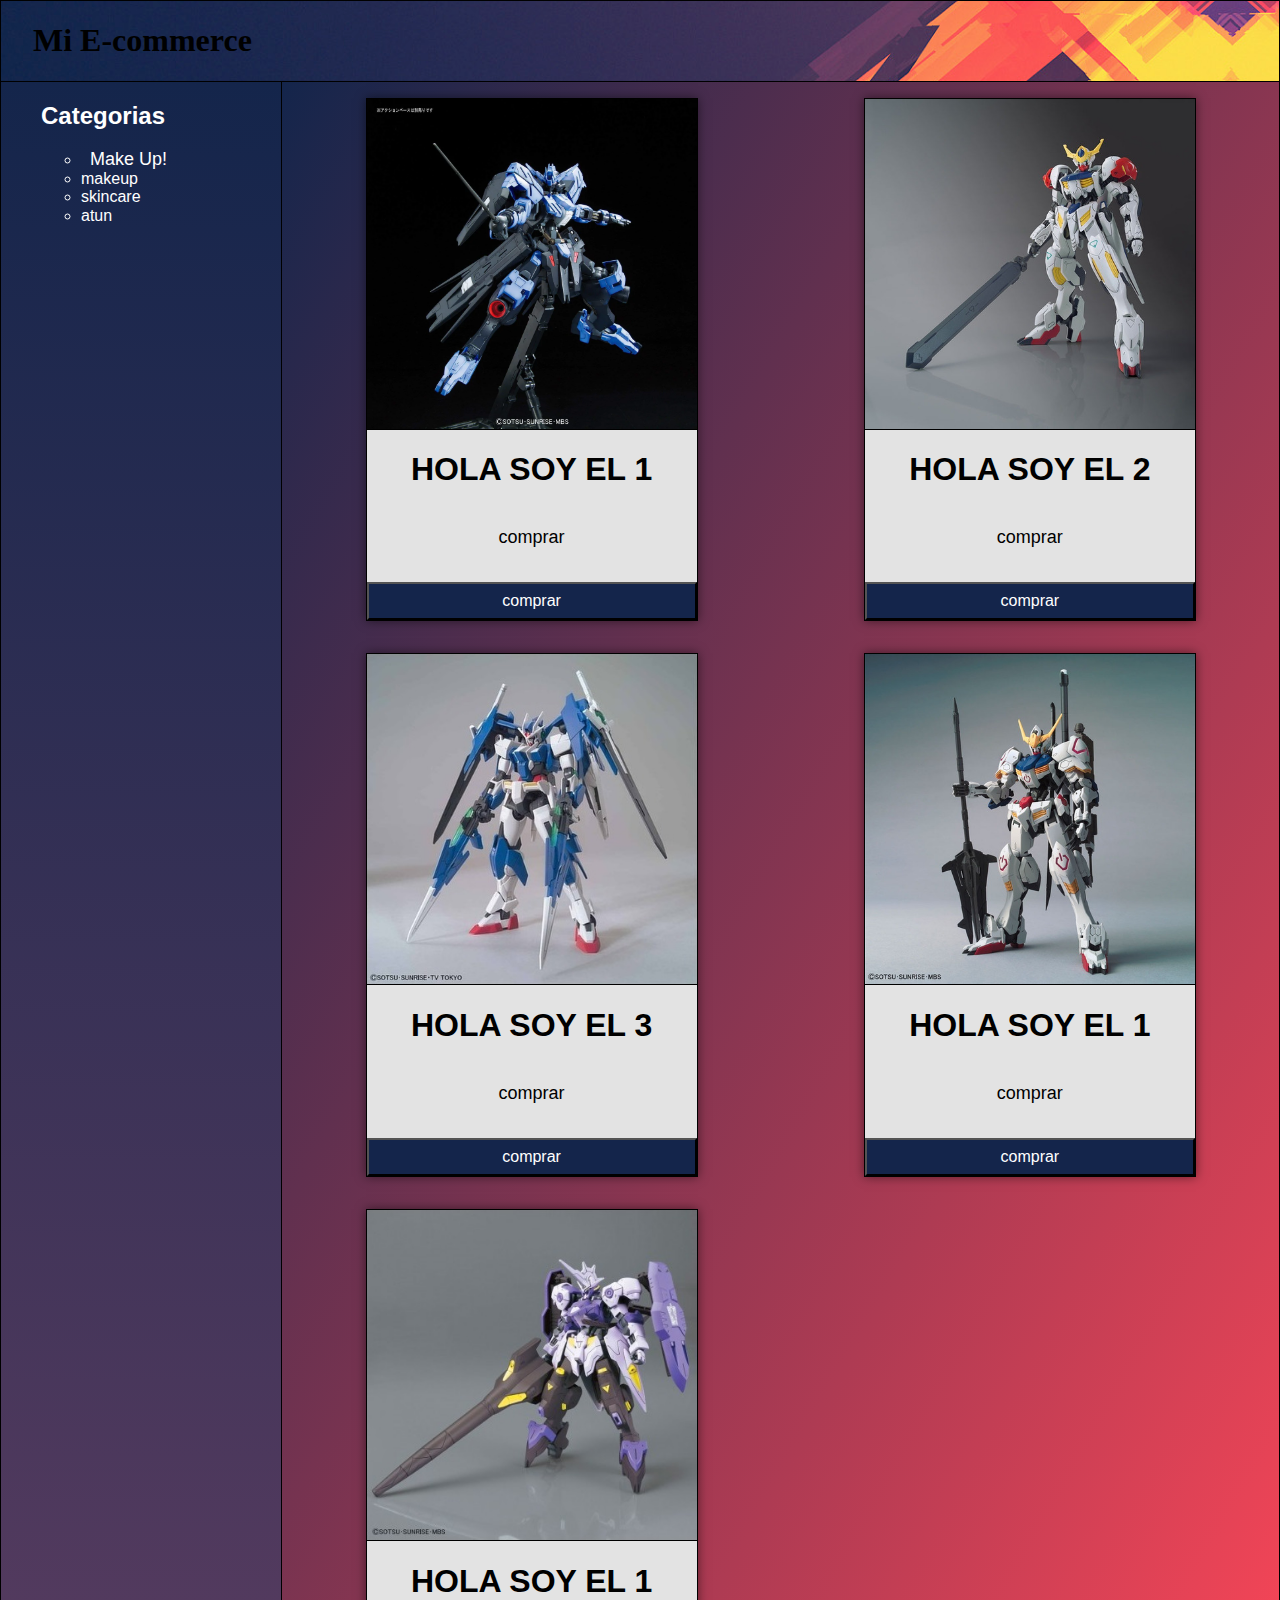
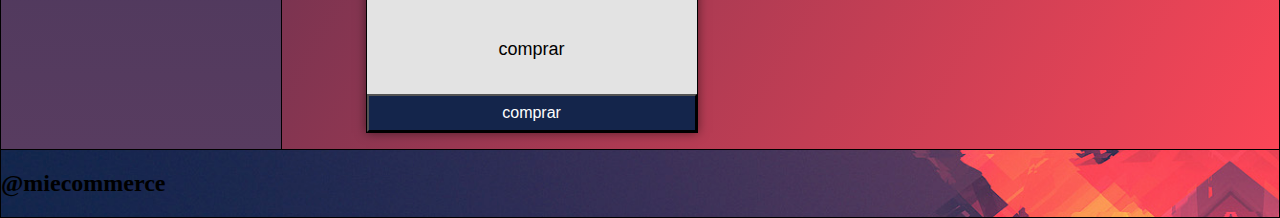
<file: index.html>
<!DOCTYPE html>
<html lang="en">
  <head>
    <meta charset="UTF-8" />
    <meta http-equiv="X-UA-Compatible" content="IE=edge" />
    <meta name="viewport" content="width=device-width, initial-scale=1.0" />
    <link rel="stylesheet" href="assets/css/normalize.css" />
    <link rel="stylesheet" href="assets/css/style.css" />
    <title>E-commerce Nico Hndz</title>
  </head>
  <body>
    <section class="grid-container">
      <header>
        <h1>Mi E-commerce</h1>
      </header>
      <menu>
        <h2>Categorias</h2>
        <ul>
          <li><a href="index-makeUp.html">Make Up!</a></li>
          <li>makeup</li>
          <li>skincare</li>
          <li>atun</li>
        </ul>
      </menu>
      <main class="grid-container2">
        <article class="card-box">
          <img src="assets/imgs/gundam-1.jpg" width="330" alt="Gundam 1" />
          <h1>HOLA SOY EL 1</h1>
          <p>comprar</p>
          <button class="button">comprar</button>
        </article>
        <article class="card-box">
          <img src="assets/imgs/gundam-2.jpg" width="330" alt="Gundam 2" />
          <h1>HOLA SOY EL 2</h1>
          <p>comprar</p>
          <button class="button">comprar</button>
        </article>
        <article class="card-box">
          <img src="assets/imgs/gundam-3.jpg" width="330" alt="Gundam 3" />
          <h1>HOLA SOY EL 3</h1>
          <p>comprar</p>
          <button class="button">comprar</button>
        </article>
        <article class="card-box">
          <img src="assets/imgs/gundam-4.jpg" width="330" alt="Gundam 4" />
          <h1>HOLA SOY EL 1</h1>
          <p>comprar</p>
          <button class="button">comprar</button>
        </article>
        <article class="card-box">
          <img src="assets/imgs/gundam-5.jpg" width="330" alt="Gundam 5" />
          <h1>HOLA SOY EL 1</h1>
          <p>comprar</p>
          <button class="button">comprar</button>
        </article>
      </main>
      <footer>
        <h2>@miecommerce</h2>
      </footer>
    </section>
  </body>
</html>
</file>
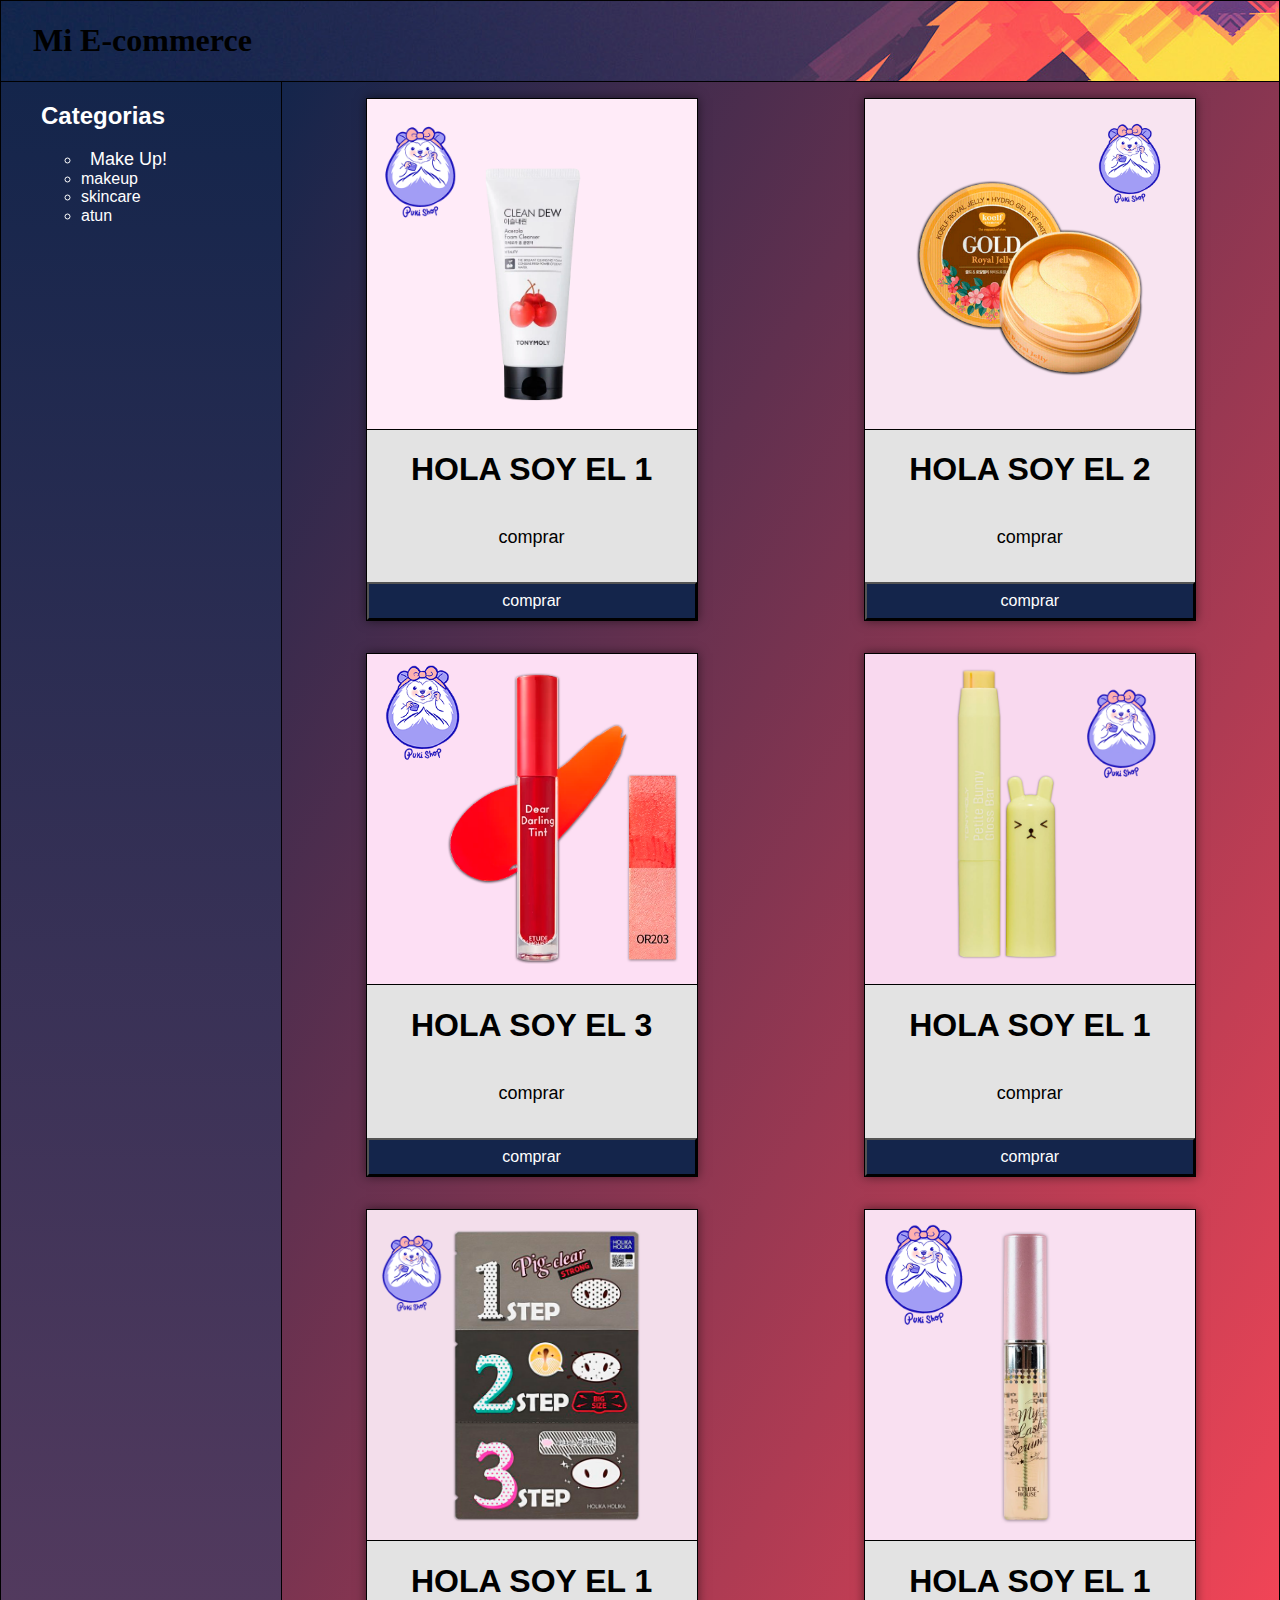
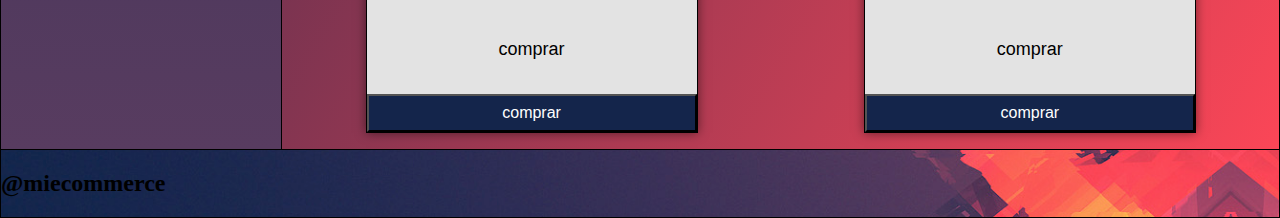
<file: index-makeUp.html>
<!DOCTYPE html>
<html lang="en">
  <head>
    <meta charset="UTF-8" />
    <meta http-equiv="X-UA-Compatible" content="IE=edge" />
    <meta name="viewport" content="width=device-width, initial-scale=1.0" />
    <link rel="stylesheet" href="assets/css/normalize.css" />
    <link rel="stylesheet" href="assets/css/style.css" />
    <title>E-commerce Nico Hndz</title>
  </head>
  <body>
    <section class="grid-container">
      <header>
        <h1>Mi E-commerce</h1>
      </header>
      <menu>
        <h2>Categorias</h2>
        <ul>
          <li><a href="index-makeUp.html">Make Up!</a></li>
          <li>makeup</li>
          <li>skincare</li>
          <li>atun</li>
        </ul>
      </menu>
      <main class="grid-container2">
        <article class="card-box">
          <img src="assets/imgs/make-1.png" width="330" alt="Gundam 1" />
          <h1>HOLA SOY EL 1</h1>
          <p>comprar</p>
          <button class="button">comprar</button>
        </article>
        <article class="card-box">
          <img src="assets/imgs/make-2.png" width="330" alt="Gundam 2" />
          <h1>HOLA SOY EL 2</h1>
          <p>comprar</p>
          <button class="button">comprar</button>
        </article>
        <article class="card-box">
          <img src="assets/imgs/make-3.png" width="330" alt="Gundam 3" />
          <h1>HOLA SOY EL 3</h1>
          <p>comprar</p>
          <button class="button">comprar</button>
        </article>
        <article class="card-box">
          <img src="assets/imgs/make-4.png" width="330" alt="Gundam 4" />
          <h1>HOLA SOY EL 1</h1>
          <p>comprar</p>
          <button class="button">comprar</button>
        </article>
        <article class="card-box">
          <img src="assets/imgs/make-5.png" width="330" alt="Gundam 5" />
          <h1>HOLA SOY EL 1</h1>
          <p>comprar</p>
          <button class="button">comprar</button>
        </article>
        <article class="card-box">
            <img src="assets/imgs/make-6.png" width="330" alt="Gundam 5" />
            <h1>HOLA SOY EL 1</h1>
            <p>comprar</p>
            <button class="button">comprar</button>
          </article>
      </main>
      <footer>
        <h2>@miecommerce</h2>
      </footer>
    </section>
  </body>
</html>
</file>
<file: assets/css/style.css>
/* GENERALES */

html {
  box-sizing: border-box;
  font-family: "Sen", sans-serif;
}

.grid-container {
  display: grid;
  grid-template-areas:
    "header header header header header header header"
    "menu main main main main main main"
    "footer footer footer footer footer footer footer";
}

@media (max-width: 1200px) {
  .grid-container {
    grid-template-areas:
      "header"
      "menu"
      "main"
      "footer";
  }
}

p {
  font-size: large;
}

a {
  color: white;
  font-size: large;
  margin: 0.5em;
  text-decoration: none;
}

a:hover {
  color: #583c60;
}

header i,
footer i {
  color: #ff8525;
  padding-left: 0.5em;
}

/* HEADER */

header {
  grid-area: header;
  display: flex;
  align-items: center;
  background-image: url("../imgs/header.png");
  background-position: bottom;
  background-size: cover;
  border: solid black 1px;
  font-family: "Nabla", cursive;
  padding-left: 2em;
}

/* MENU */

menu {
  grid-area: menu;
  background-image: linear-gradient(to top, #583c60 0%, #14254b 100%);
  display: flex;
  flex-direction: column;
  margin: 0;
  color: white;
  border-left: solid black 1px;
  border-right: solid black 1px;
}

.menu-box h2 {
  font-size: xx-large;
  padding-right: 1em;
}

@media (max-width: 460px) {
  menu {
    padding: 0;
    flex-direction: row;
    justify-content: center;
  }

  menu h2 {
    display: none;
  }

  .menu-box i {
    display: none;
  }
}

@media (max-width: 1200px) {
  menu {
    padding: 0;
    flex-direction: row;
    justify-content: center;
  }

  menu h2 {
    display: none;
  }

  .menu-box {
    justify-content: space-around;
  }
}

/* MAIN - CARTA DE PRODUCTOS */

main {
  grid-area: main;
  background-image: linear-gradient(120deg, #14254b 0%, #fb4657 100%);
  border-right: solid black 1px;
}

.grid-container2 {
  display: grid;
  grid-template-columns: repeat(auto-fill, minmax(min(100%, 25rem), 1fr));
  justify-items: center;
  align-items: center;
}

.card-box {
  box-shadow: 0 0 10px 0 rgba(0, 0, 0, 0.5);
  border: solid 1px black;
  background-color: #e3e3e3;
  display: flex;
  flex-direction: column;
  align-items: center;
  margin: 1em;
}

.card-box img {
  border-bottom: solid 1px black;
  width: 330px;
}

/* BOTONES */

button {
  background-color: #14254b;
  color: white;
  margin-top: 1em;
  padding: 0.5em;
  border-radius: 0;
  width: 100%;
}

button:hover {
  opacity: 50%;
}

button:focus {
  color: #ff8525;
}

/* FOOTER */

footer {
  grid-area: footer;
  display: grid;
  grid-template-columns: 10% 80% 10%;
  align-items: center;
  background-image: url(../imgs/header.png);
  background-size: cover;
  background-position: center;
  font-family: "Nabla", cursive;
  font-size: medium;
  text-align: center;
  border: solid black 1px;
}
</file>
